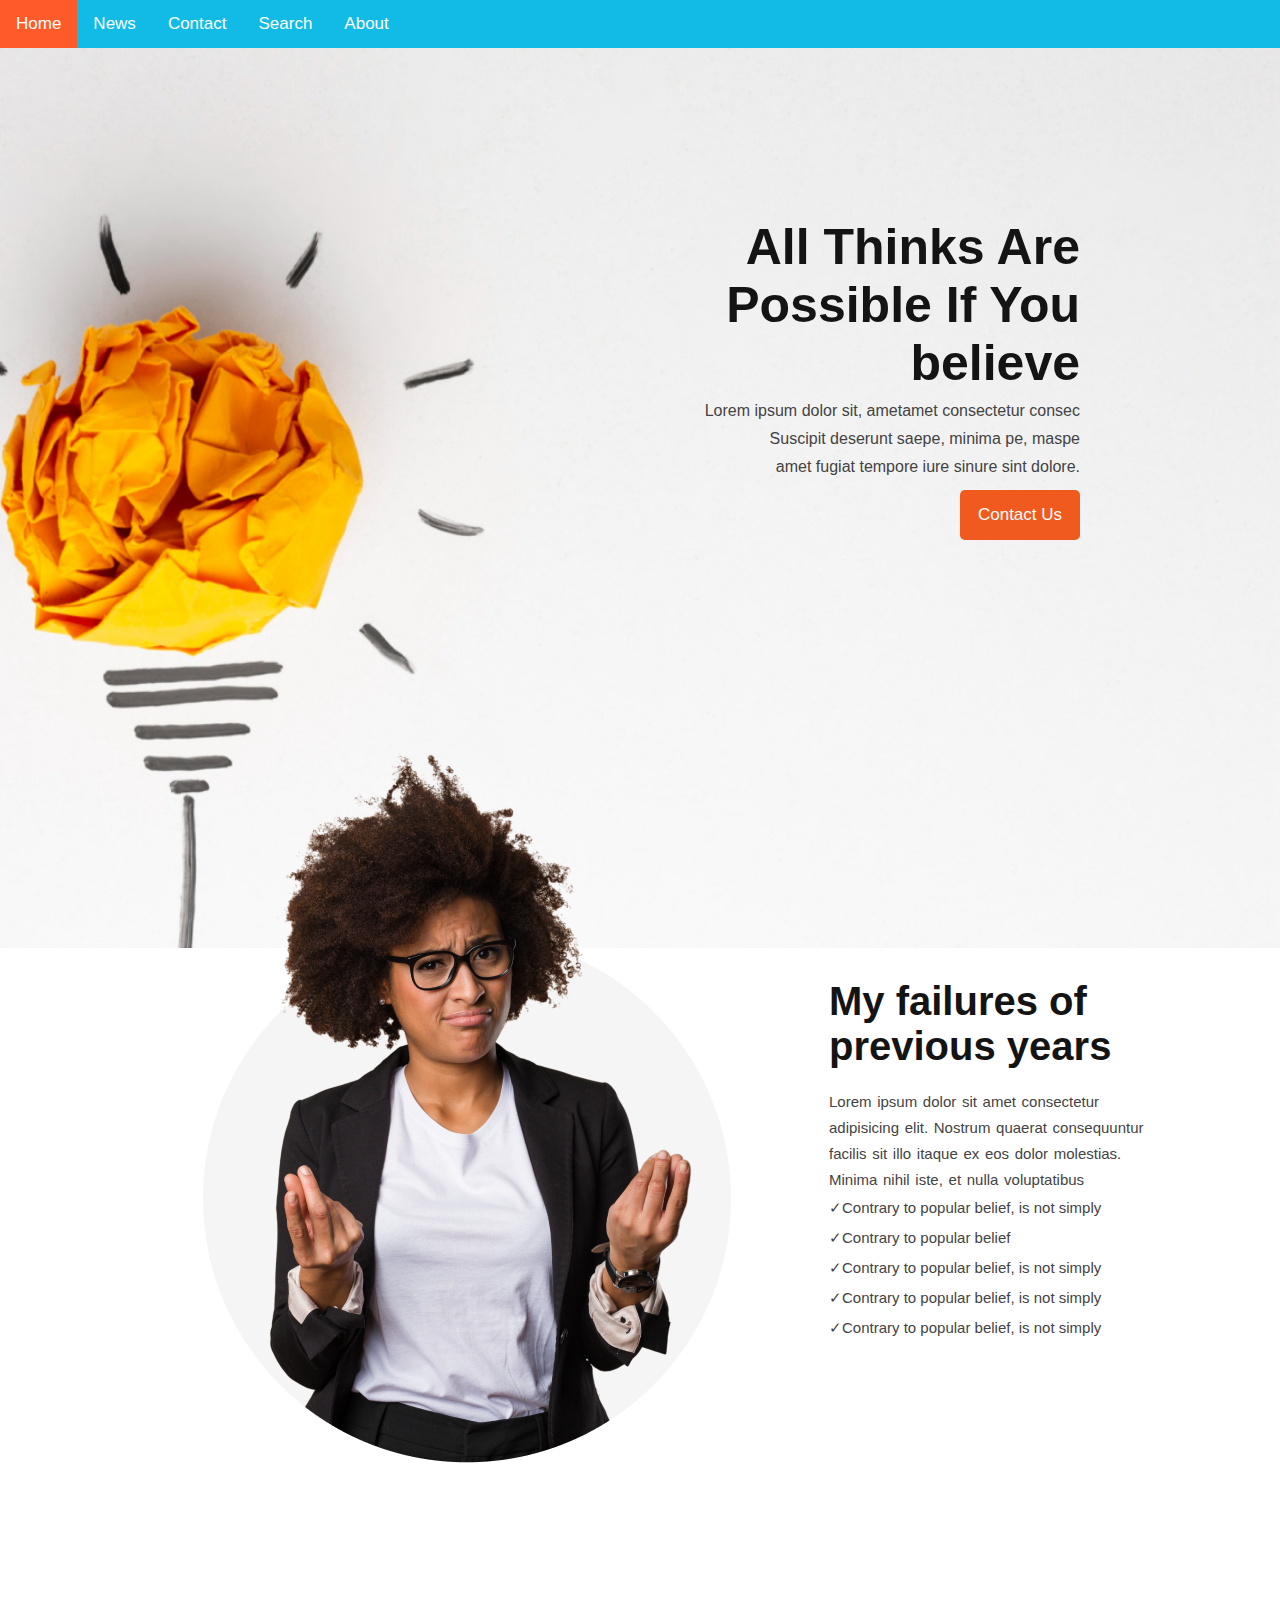
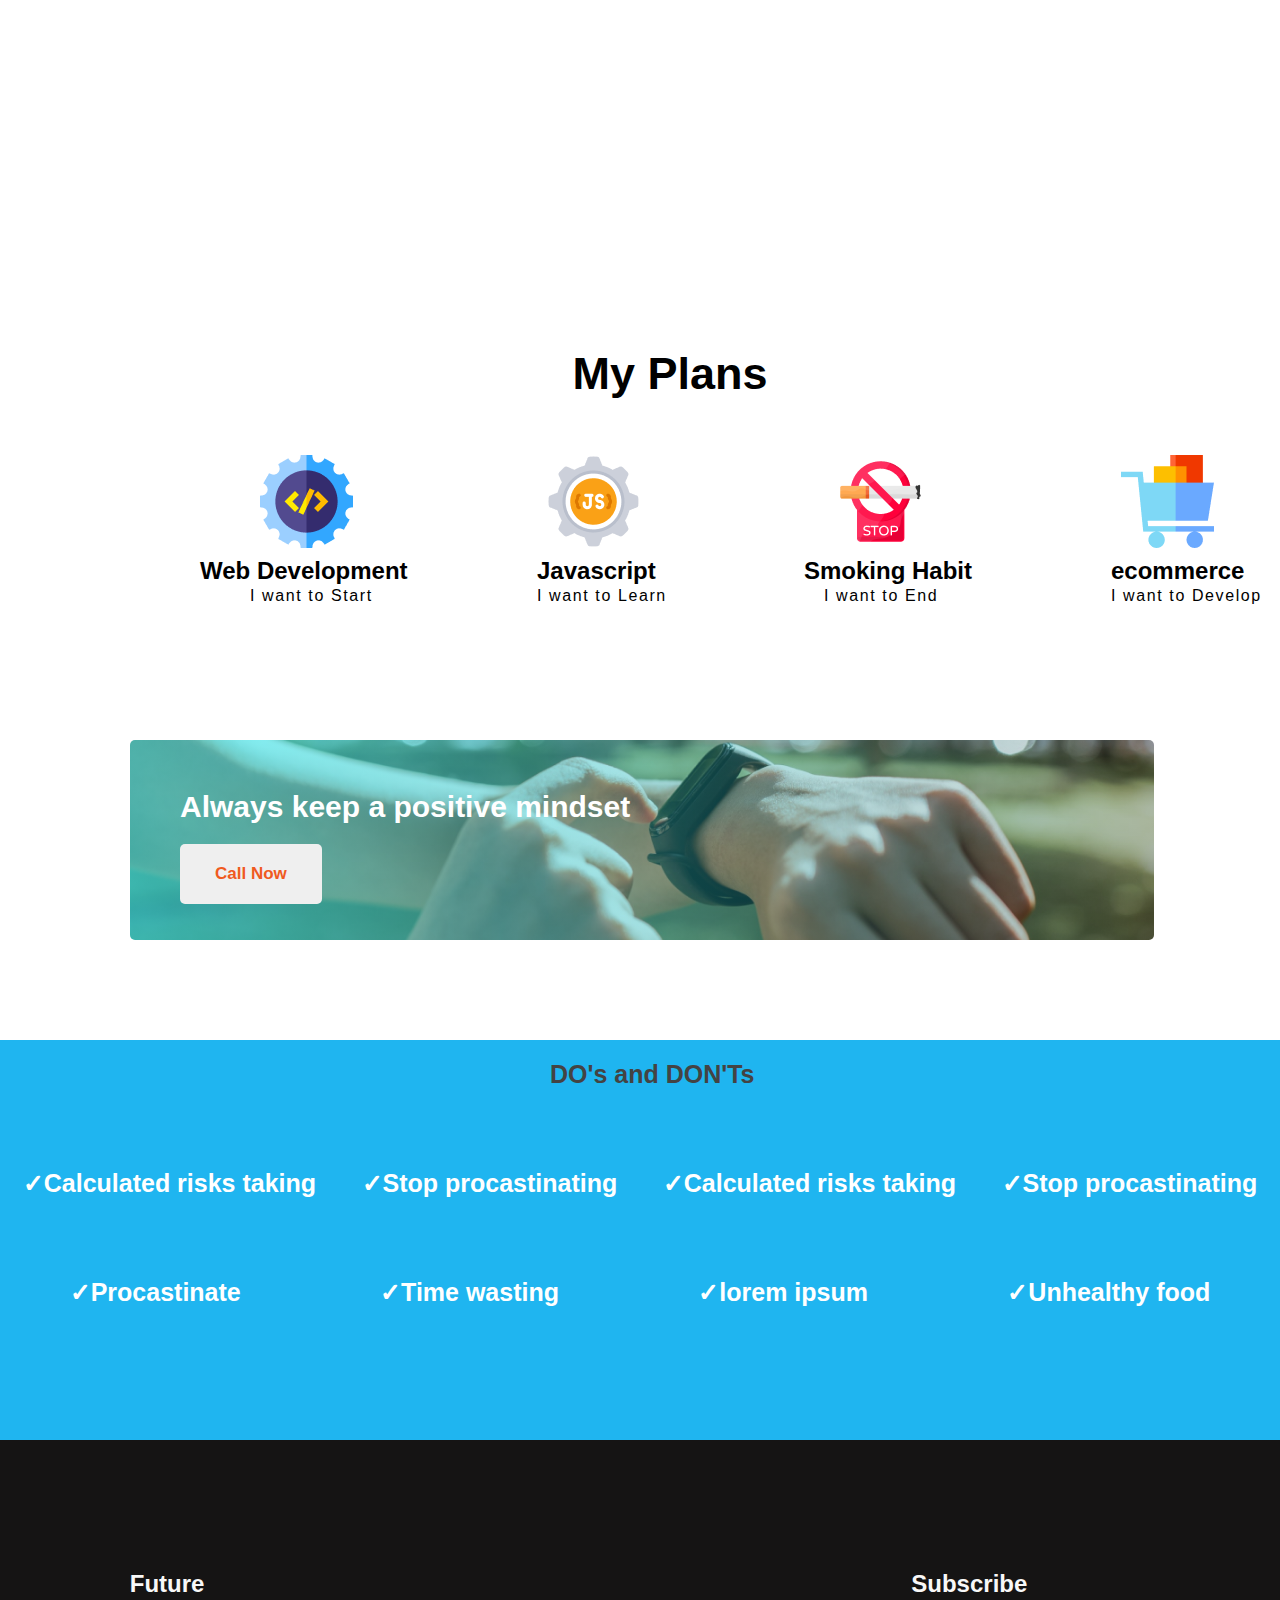
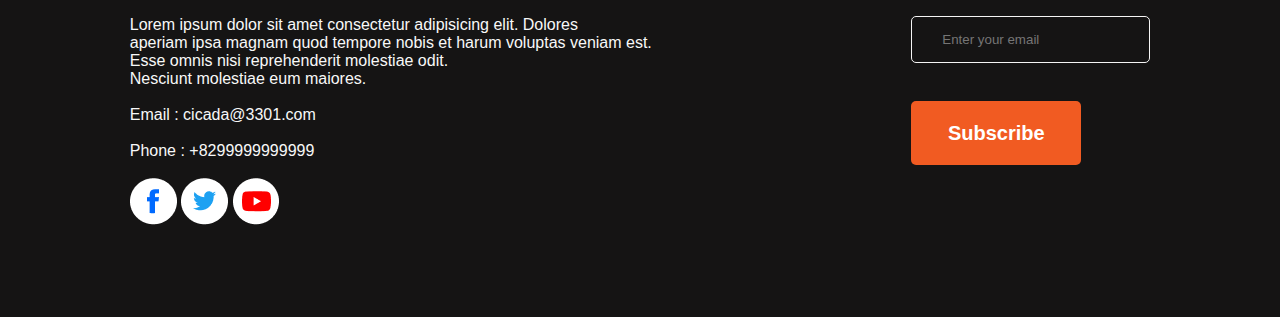
<file: index.html>
<!DOCTYPE html>
<html lang="en">
  <head>
    <meta charset="UTF-8" />
    <meta http-equiv="X-UA-Compatible" content="IE=edge" />
    <meta name="viewport" content="width=device-width, initial-scale=1.0" />
    <title></title>
    <link rel="stylesheet" href="styles/style.css" />
  </head>
  <body>

    <!-- Navigation starts here -->

    <div class="nav_bar">
      <a href="#">Home</a>
      <a href="#">News</a>
      <a href="#">Contact</a>
      <a href="#">Search</a>
      <a href="#">About</a>
    </div>
      <!-- Navigation ends here -->

    <!-- Banner -->
    <section>
      <header class="header-part">
        <div class="banner-container">
          <div class="banner-content">
            <h1>All Thinks Are Possible If You believe</h1>
            <p>Lorem ipsum dolor sit, ametamet consectetur consec</p>
            <p>Suscipit deserunt saepe, minima pe, maspe</p>
            <p>amet fugiat tempore iure sinure sint dolore.</p>

            <button><a href="#"></a>Contact Us</button>
          </div>
        </div>
      </header>
    </section>
     <!-- banner ends here -->


    <main>
    <!-- Persons starts here -->
      <section class="person">
        <div class="person-container">
          <div class="person-content">
            <img src="images/person.png"class="person-image">
          </div>
          <div class="person-content2">
            <h1>My failures of previous years</h1>
            <p>
              Lorem ipsum dolor sit amet consectetur adipisicing elit. Nostrum
              quaerat consequuntur facilis sit illo itaque ex eos dolor
              molestias. Minima nihil iste, et nulla voluptatibus 
            </p>
            <p>
              <ul>
                <li>&check;Contrary to popular belief, is not simply</li>
                <li>&check;Contrary to popular belief</li>
                <li>&check;Contrary to popular belief, is not simply</li>
                <li>&check;Contrary to popular belief, is not simply</li>
                <li>&check;Contrary to popular belief, is not simply</li>
              </ul>
            </p>
          </div>
        </div>
        </section>
<!-- person ends -->

    <!-- Plans starts here -->
        <section class="plans">
            <h1>My Plans</h1>
            <div class="plan-container">
                <div class="plan-content">
                    <img src="images/icons/web.png" class="web" alt="">
                    <h2 class="title-web">Web Development</h2>
                    <p class="web-descripton">I want to Start</p>
                </div>
                <div class="plan-content">
                    <img src="images/icons/js.png" class="web" alt="">
                    <h2 class="title-js">Javascript</h2>
                    <p class="js-descripton">I want to Learn</p>
                </div>
                <div class="plan-content">
                    <img src="images/icons/smoke.png" class="web" alt="">
                    <h2 class="title-smoke">Smoking Habit</h2>
                    <p class="smoke-descripton">I want to End</p>
                </div>
                <div class="plan-content">
                    <img src="images/icons/ecom.png" class="web" alt="">
                    <h2 class="title-ecom">ecommerce</h2>
                    <p class="ecom-descripton">I want to Develop</p>
                </div>   
        </section>
        <!-- Plan ends -->
   

<!-- Watch Gradient starts -->
        <section class="gradient">
            <div class="gradient-content">
               <h2 class="gradient-title">
                   Always keep a positive mindset 
                </h2>
                <button class="btn-secondary">Call Now</button>
            </div>
       </section>


       <section class="remarks">
        <h1>DO's and DON'Ts</h1>
        <div class="remarks_des">
            <ul>
              <li>&check;Calculated risks taking</li>
              <li>&check;Stop procastinating</li>
              <li>&check;Calculated risks taking</li>
              <li>&check;Stop procastinating</li>
            </ul>
            <ul>
              <li>&check;Procastinate</li>
              <li>&check;Time wasting</li>
              <li>&check;lorem ipsum</li>
              <li>&check;Unhealthy food</li>
            </ul>
        </div>
       </section>
    </main>
    
<!-- Watch gradient ends here -->


    
<!-- Footer starts here -->
    <footer class="contact">
        <div class="contact-container">
            <div class="contact-content">
                <h2 class="contact-header">Future</h2><br>
                <p class="contact-description">Lorem ipsum dolor sit amet consectetur adipisicing elit. Dolores <br>aperiam ipsa magnam quod tempore nobis et harum voluptas veniam est.<br> Esse omnis nisi reprehenderit molestiae odit.<br> Nesciunt molestiae eum maiores.</p>
                <br>
                <p class="mail">Email : cicada@3301.com</p>
                <br>
                <p class="num">Phone : +8299999999999</p>
                <br>
                <img src="images/icons/fb.png">
                <img src="images/icons/twitter.png">
                <img src="images/icons/youtube.png">
            </div>
            <div class="contact-content2">
                <h2 class="contact-header">Subscribe</h2>
                <br>
                <input type="email" placeholder="Enter your email" id="email">
                <br>
                <br>
                <button class="btn-primary">Subscribe</button>
                <br>
            </div>
        </div>
    </footer>
    <!-- End of Footer -->
  </body>
</html>
</file>
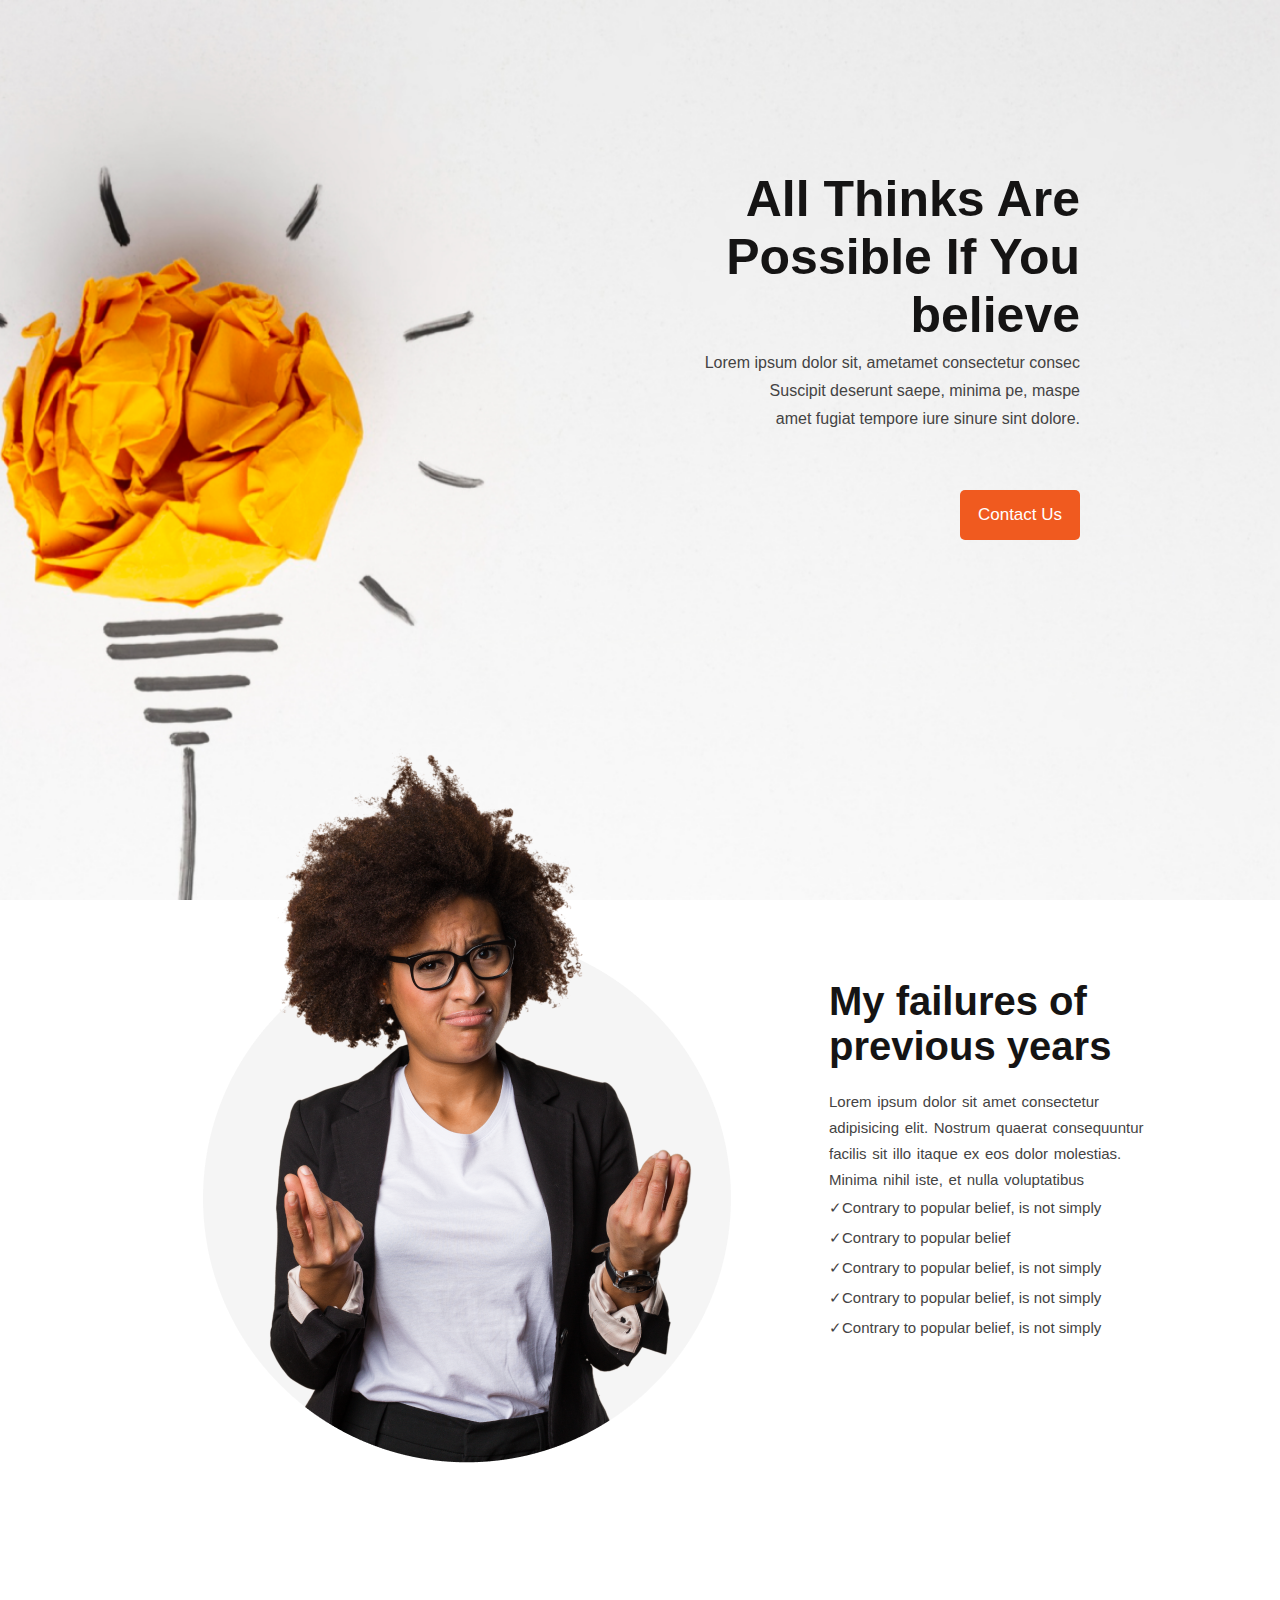
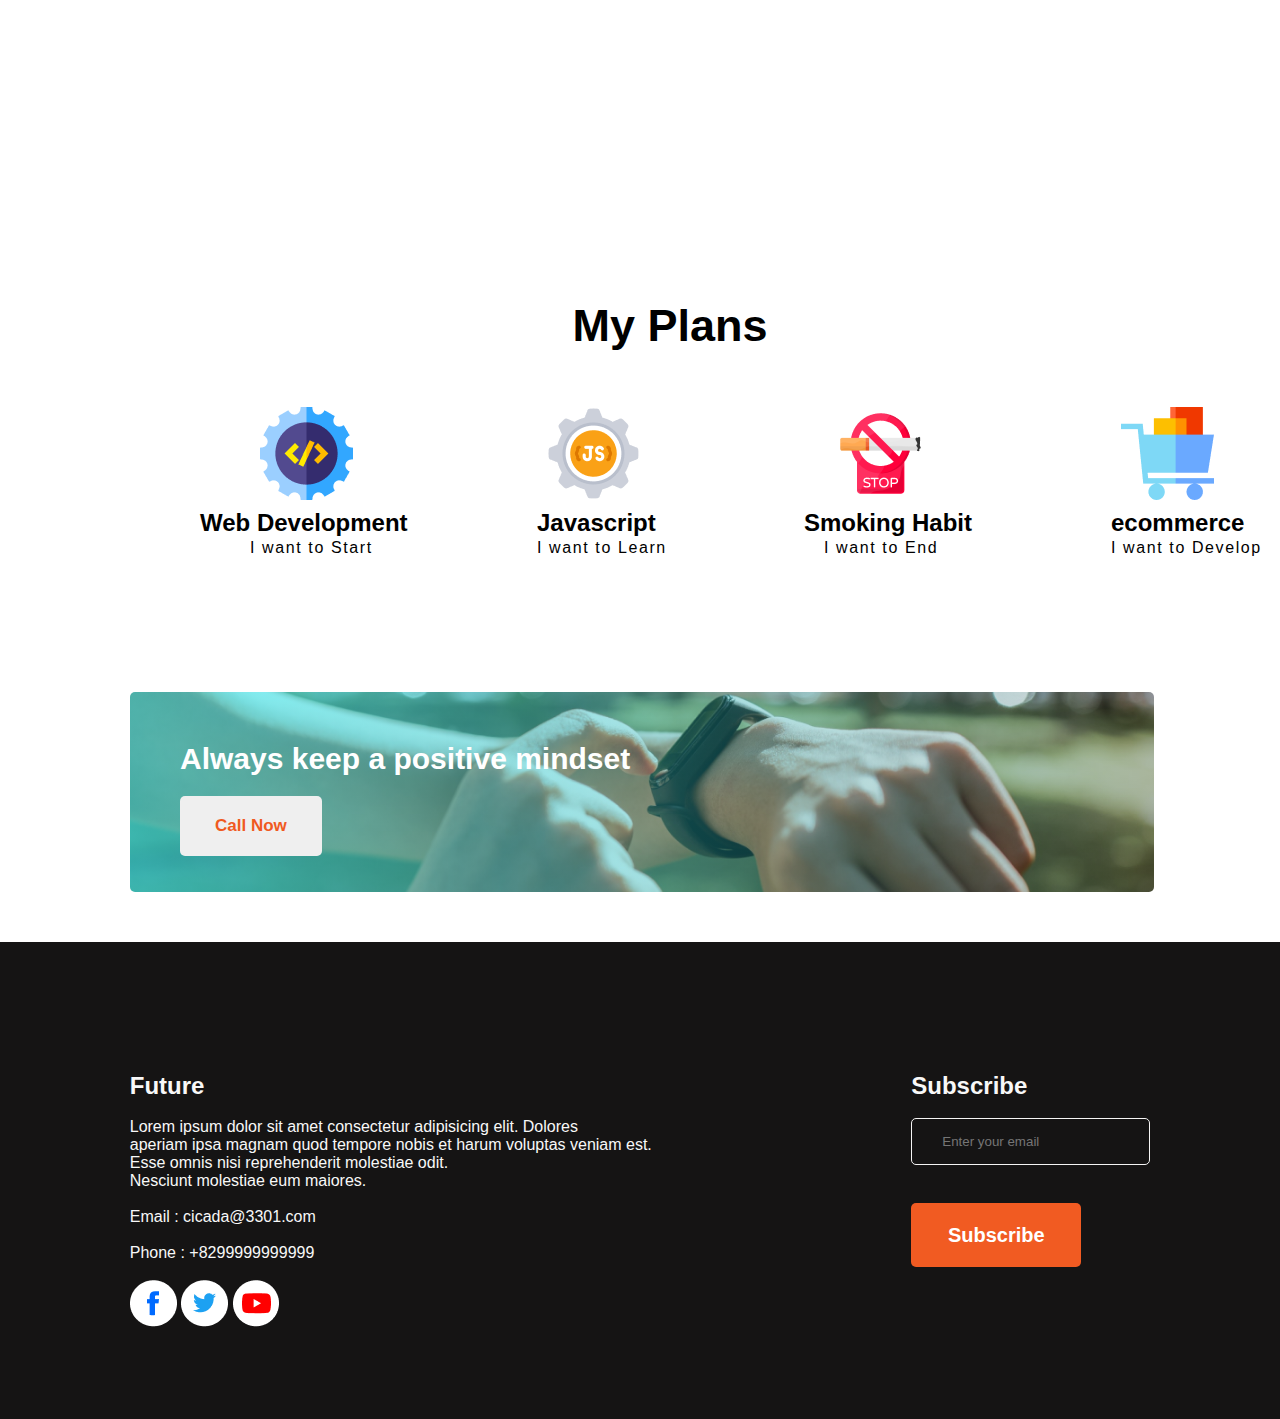
<file: index1.html>
<!DOCTYPE html>
<html lang="en">
  <head>
    <meta charset="UTF-8" />
    <meta http-equiv="X-UA-Compatible" content="IE=edge" />
    <meta name="viewport" content="width=device-width, initial-scale=1.0" />
    <title></title>
    <link rel="stylesheet" href="styles/style.css" />
  </head>
  <body>
    <!-- Banner -->
    <section>
      <header class="header-part">
        <div class="banner-container">
          <div class="banner-content">
            <h1>All Thinks Are Possible If You believe</h1>
            <p>Lorem ipsum dolor sit, ametamet consectetur consec</p>
            <p>Suscipit deserunt saepe, minima pe, maspe</p>
            <p>amet fugiat tempore iure sinure sint dolore.</p>

            <button><a href="#"></a>Contact Us</button>
          </div>
        </div>
      </header>
    </section>
     <!-- banner ends here -->


    <main>
    <!-- Persons starts here -->
      <section class="person">
        <div class="person-container">
          <div class="person-content">
            <img src="images/person.png"class="person-image">
          </div>
          <div class="person-content2">
            <h1>My failures of previous years</h1>
            <p>
              Lorem ipsum dolor sit amet consectetur adipisicing elit. Nostrum
              quaerat consequuntur facilis sit illo itaque ex eos dolor
              molestias. Minima nihil iste, et nulla voluptatibus 
            </p>
            <p>
              <ul>
                <li>&check;Contrary to popular belief, is not simply</li>
                <li>&check;Contrary to popular belief</li>
                <li>&check;Contrary to popular belief, is not simply</li>
                <li>&check;Contrary to popular belief, is not simply</li>
                <li>&check;Contrary to popular belief, is not simply</li>
              </ul>
            </p>
          </div>
        </div>
        </section>

    <!-- Plans starts here -->
        <section class="plans">
            <h1>My Plans</h1>
            <div class="plan-container">
                <div class="plan-content">
                    <img src="images/icons/web.png" class="web" alt="">
                    <h2 class="title-web">Web Development</h2>
                    <p class="web-descripton">I want to Start</p>
                </div>
                <div class="plan-content">
                    <img src="images/icons/js.png" class="web" alt="">
                    <h2 class="title-js">Javascript</h2>
                    <p class="js-descripton">I want to Learn</p>
                </div>
                <div class="plan-content">
                    <img src="images/icons/smoke.png" class="web" alt="">
                    <h2 class="title-smoke">Smoking Habit</h2>
                    <p class="smoke-descripton">I want to End</p>
                </div>
                <div class="plan-content">
                    <img src="images/icons/ecom.png" class="web" alt="">
                    <h2 class="title-ecom">ecommerce</h2>
                    <p class="ecom-descripton">I want to Develop</p>
                </div>   
        </section>
        <!-- <section class="gradient">
            <div class="grad1">
                <img src="images/watch.png" class="watch" alt="">

            </div>
        </section> -->
        <section class="gradient">
            <div class="gradient-content">
               <h2 class="gradient-title">
                   Always keep a positive mindset 
                </h2>
                <button class="btn-secondary">Call Now</button>
            </div>
       </section>
    </main>
    
<!-- Person ends here -->
    
<!-- Footer starts here -->
    <footer class="contact">
        <div class="contact-container">
            <div class="contact-content">
                <h2 class="contact-header">Future</h2><br>
                <p class="contact-description">Lorem ipsum dolor sit amet consectetur adipisicing elit. Dolores <br>aperiam ipsa magnam quod tempore nobis et harum voluptas veniam est.<br> Esse omnis nisi reprehenderit molestiae odit.<br> Nesciunt molestiae eum maiores.</p>
                <br>
                <p class="mail">Email : cicada@3301.com</p>
                <br>
                <p class="num">Phone : +8299999999999</p>
                <br>
                <img src="images/icons/fb.png">
                <img src="images/icons/twitter.png">
                <img src="images/icons/youtube.png">
            </div>
            <div class="contact-content2">
                <h2 class="contact-header">Subscribe</h2>
                <br>
                <input type="email" placeholder="Enter your email" id="email">
                <br>
                <br>
                <button class="btn-primary">Subscribe</button>
                <br>
            </div>
        </div>
    </footer>
    <!-- End of Footer -->
  </body>
</html>
</file>
<file: styles/style.css>
* {
  margin: 0;
  padding: 0;
  font-family: "Work Sans", sans-serif;
}
/* navigation styling */

.nav_bar {
  background-color: rgb(17, 187, 230);
  overflow: hidden;
}

.nav_bar a {
  float: center;
  color: #ffffff;
  text-align: center;
  padding: 14px 16px;
  text-decoration: none;
  font-size: 17px;
  float: left;
  justify-content: center;
}

/* color change after hover */
.nav_bar a:hover {
  background-color: rgb(255, 91, 42);
  color: rgb(255, 255, 255);
}

/* Navigation ends here */

/* Banner starts */
.header-part {
  background-image: url("../images/banner/banner1.png");
  background-size: cover;
  background-position: center;
  width: 100%;
  height: 100vh;
}
.banner-container {
  padding: 50px;
}
.banner-content {
  text-align: right;
}

.banner-content h1 {
  padding-left: 650px;
  padding-right: 150px;
  padding-top: 120px;
  color: #151414;
  font-size: 50px;
  font-weight: 700px;
}
.banner-content p {
  color: #444343;
  padding-left: 650px;
  padding-right: 150px;
  padding-top: 10px;
  font-size: 16px;
}
.banner-content button {
  color: white;
  position: absolute;
  width: 120px;
  height: 50px;
  right: 200px;
  top: 490px;
  background: #f05a1f;
  border-radius: 5px;
  border: none;
  font-size: 17px;
}
/* Banner ends */

/*   main person starts */
.person-container {
  background-position: center;
  position: absolute;
  width: 400px;
  height: 670px;
  left: 180px;
  top: 739px;
  display: flex;
}

.person-content2 h1 {
  width: 300px;
  padding-top: 10px;
  padding-bottom: 10px;
  padding-left: 80px;
  padding-right: 150px;
  padding-top: 240px;
  color: #151414;
  text-align: left;
  font-size: 40px;
  font-weight: 700px;
}
.person-content2 p {
  padding-top: 10px;
  padding-bottom: 20px;
  width: 320px;
  height: 40px;
  font-size: 15px;
  font-weight: 400;
  line-height: 26px;
  color: #444343;
  padding-left: 80px;
  padding-right: 150px;
  padding-top: 10px;
  padding-bottom: 10px;
  list-style: none;
  text-align: left;
  word-spacing: 0.1em;
}
.person-content2 ul li {
  width: 320px;
  height: 30px;
  color: #444343;
  list-style: none;
  text-align: left;
  padding-left: 80px;
  padding-right: 150px;
  font-size: 15px;
  font-style: normal;
}
/* person ends */

/* Plans styling starts */

.plans h1 {
  text-align: center;
  padding-top: 1000px;
  font-size: 45px;
  padding-left: 60px;
}

.plan-container {
  display: flex;
  align-items: center;
  padding-top: 5px;
  padding-left: 60px;
  padding-right: 60px;
}

.plan-container .web {
  padding-left: 80px;
  padding-right: 5px;
  align-items: center;
}

.plan-content {
  padding-left: 120px;
  padding-right: 30px;
  padding-top: 50px;
  width: 137px;
  height: 285px;
}

.plan-content .title-web {
  padding-left: 20px;
  padding-right: 50px;
  padding-top: 5px;
  width: 220px;
  height: 30px;
}
.plan-content .title-js {
  padding-left: 70px;
  padding-right: 40px;
  padding-top: 5px;
  width: 180px;
  height: 30px;
}
.plan-content .title-smoke {
  padding-left: 50px;
  padding-right: 40px;
  padding-top: 5px;
  width: 180px;
  height: 30px;
}
.plan-content .title-ecom {
  padding-left: 70px;
  padding-right: 40px;
  padding-top: 5px;
  width: 180px;
  height: 30px;
}
.plan-content p {
  align-items: relative;
  padding-left: 70px;
  padding-right: 20px;
  width: 200px;
  height: 30px;
  letter-spacing: 0.1em;
}

/* Watch gradient starts */
.gradient {
  background-image: linear-gradient(
      to right,
      rgba(42, 233, 240, 0.624),
      rgba(28, 27, 27, 0.192)
    ),
    url("../images/watch.png");
  background-position: center;
  background-size: cover;
  border-radius: 5px;
  width: 80%;
  height: 200px;
  margin-bottom: 50px;
  margin-left: 130px;
}
.gradient-content {
  padding: 50px;
}
.gradient-title {
  color: white;
  font-weight: 700;
  font-size: 30px;
  margin-bottom: 20px;
}
.btn-secondary {
  padding: 20px 35px;
  border: 0;
  border-radius: 5px;
  font-size: 17px;
  font-weight: 800;
  color: #f05a1f;
}

/* Watch gradient ends */

/* footer styles */
.contact {
  width: 100%;
  height: 477px;
  background-color: #151414;
  color: #f8f8f8;
}
.contact-container {
  display: flex;
  justify-content: space-around;
  padding-top: 130px;
}
.contact-header h2 {
  margin-top: 10px;
}

#email {
  padding: 15px 30px;
  border-radius: 5px;
  border: 1px solid whitesmoke;
  background: #151414;
  color: whitesmoke;
}

.btn-primary {
  background: #f15b22;
  border-radius: 5px;
  border: none;
  font-size: 15px;
  width: 170px;
  height: 64px;
  font-size: 20px;
  font-weight: 600;
  color: #ffffff;
  margin-top: 20px;
}
/* footer ends */

.remarks {
  list-style: none;
  text-decoration: none;
  background-color: #1fb5f0;
  width: 100%;
  height: 400px;
  margin-top: 100px;
}
.remarks h1 {
  padding-left: 550px;
  padding-top: 20px;
  font-size: 25px;
  font-weight: 800;
  color: #444343;
}
.remarks_des ul {
  display: flex;
  text-decoration: none;
  list-style: none;
  font-size: 25px;
  font-weight: 600;
  color: white;
  justify-content: space-around;
  margin-top: 80px;
}
</file>
